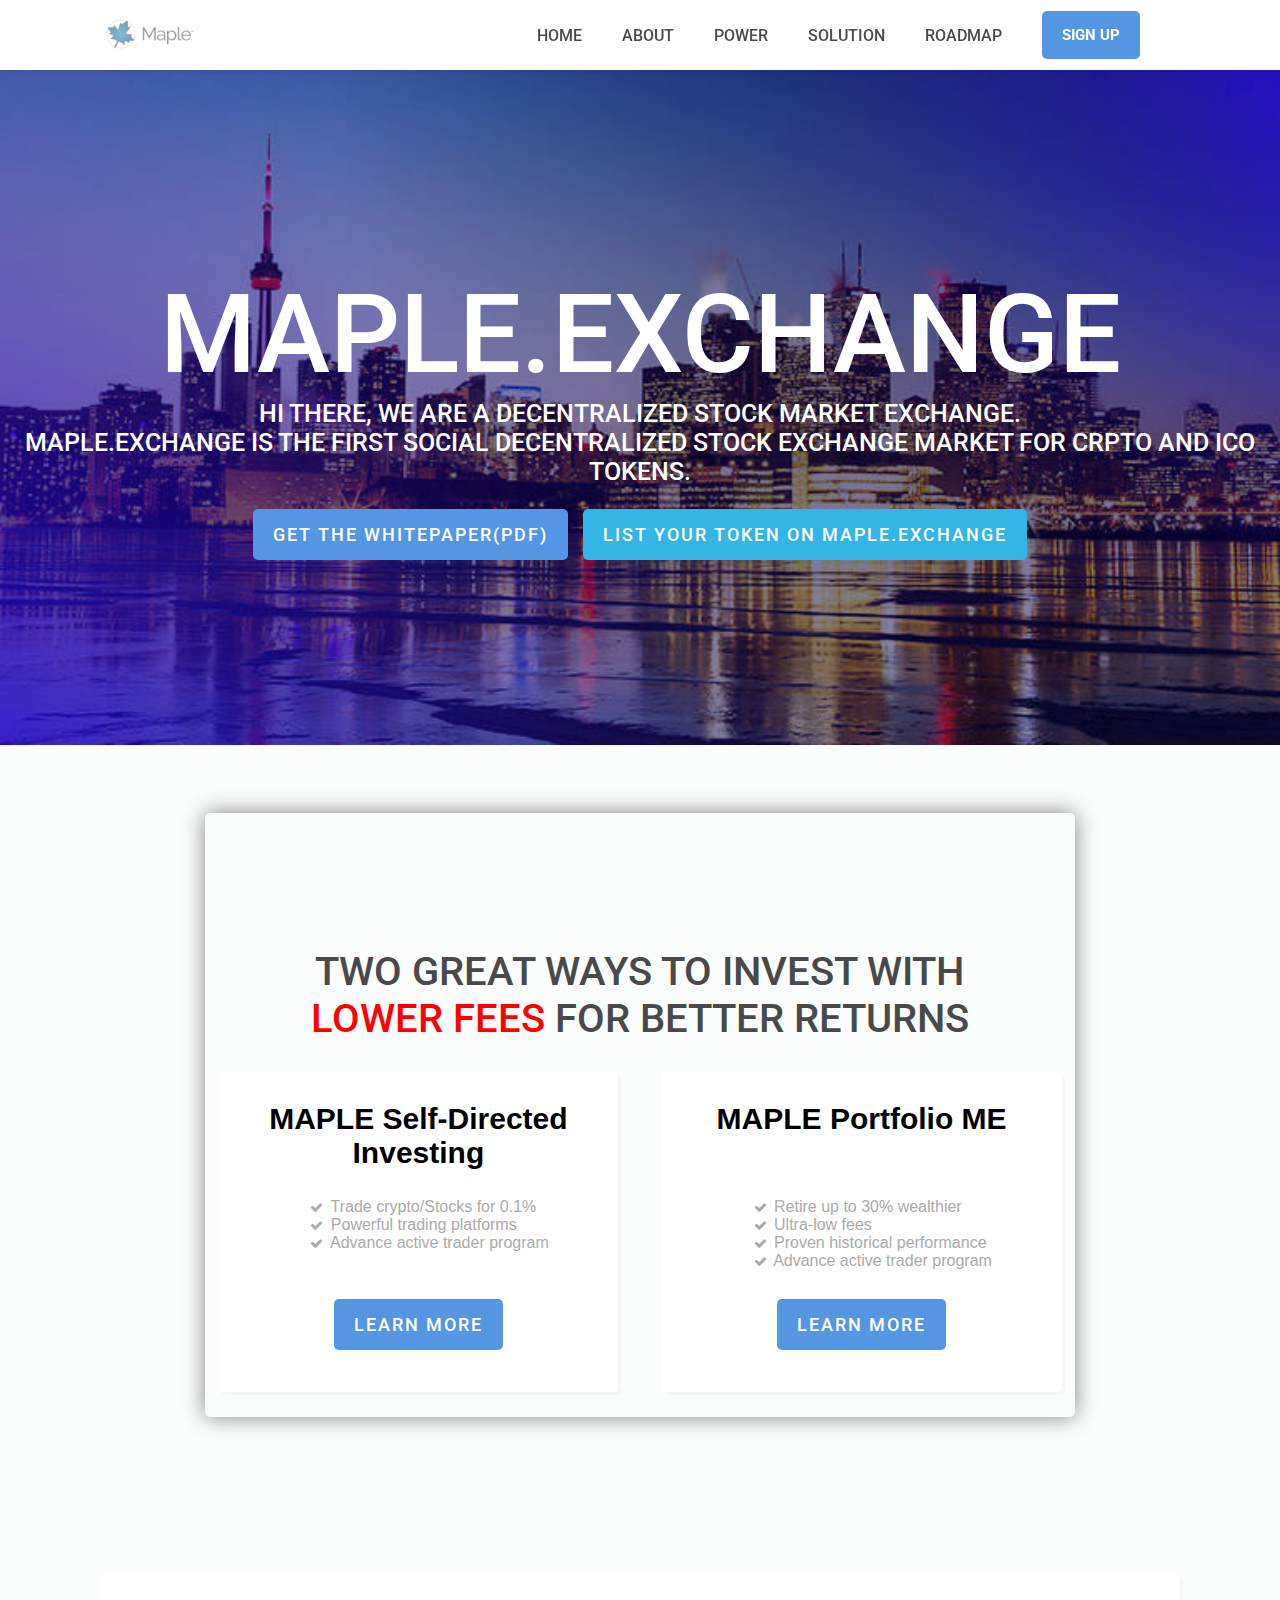
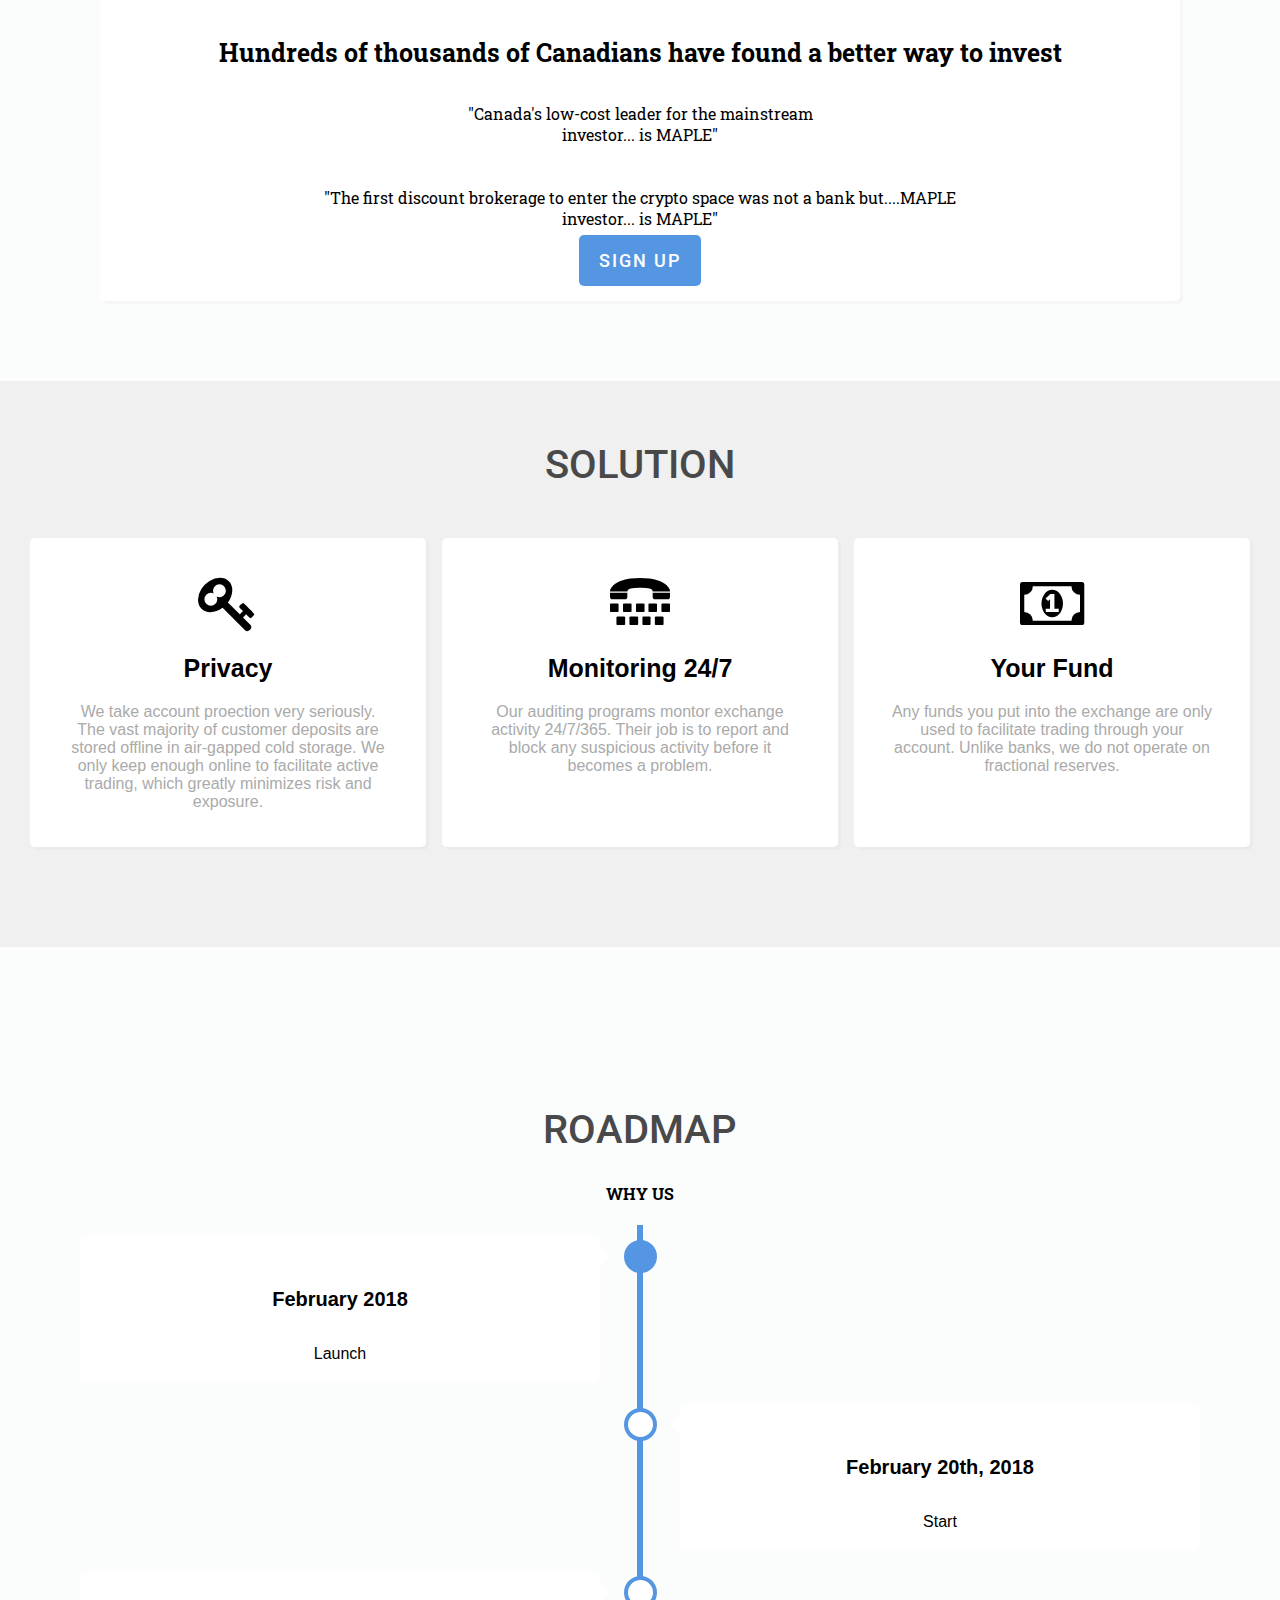
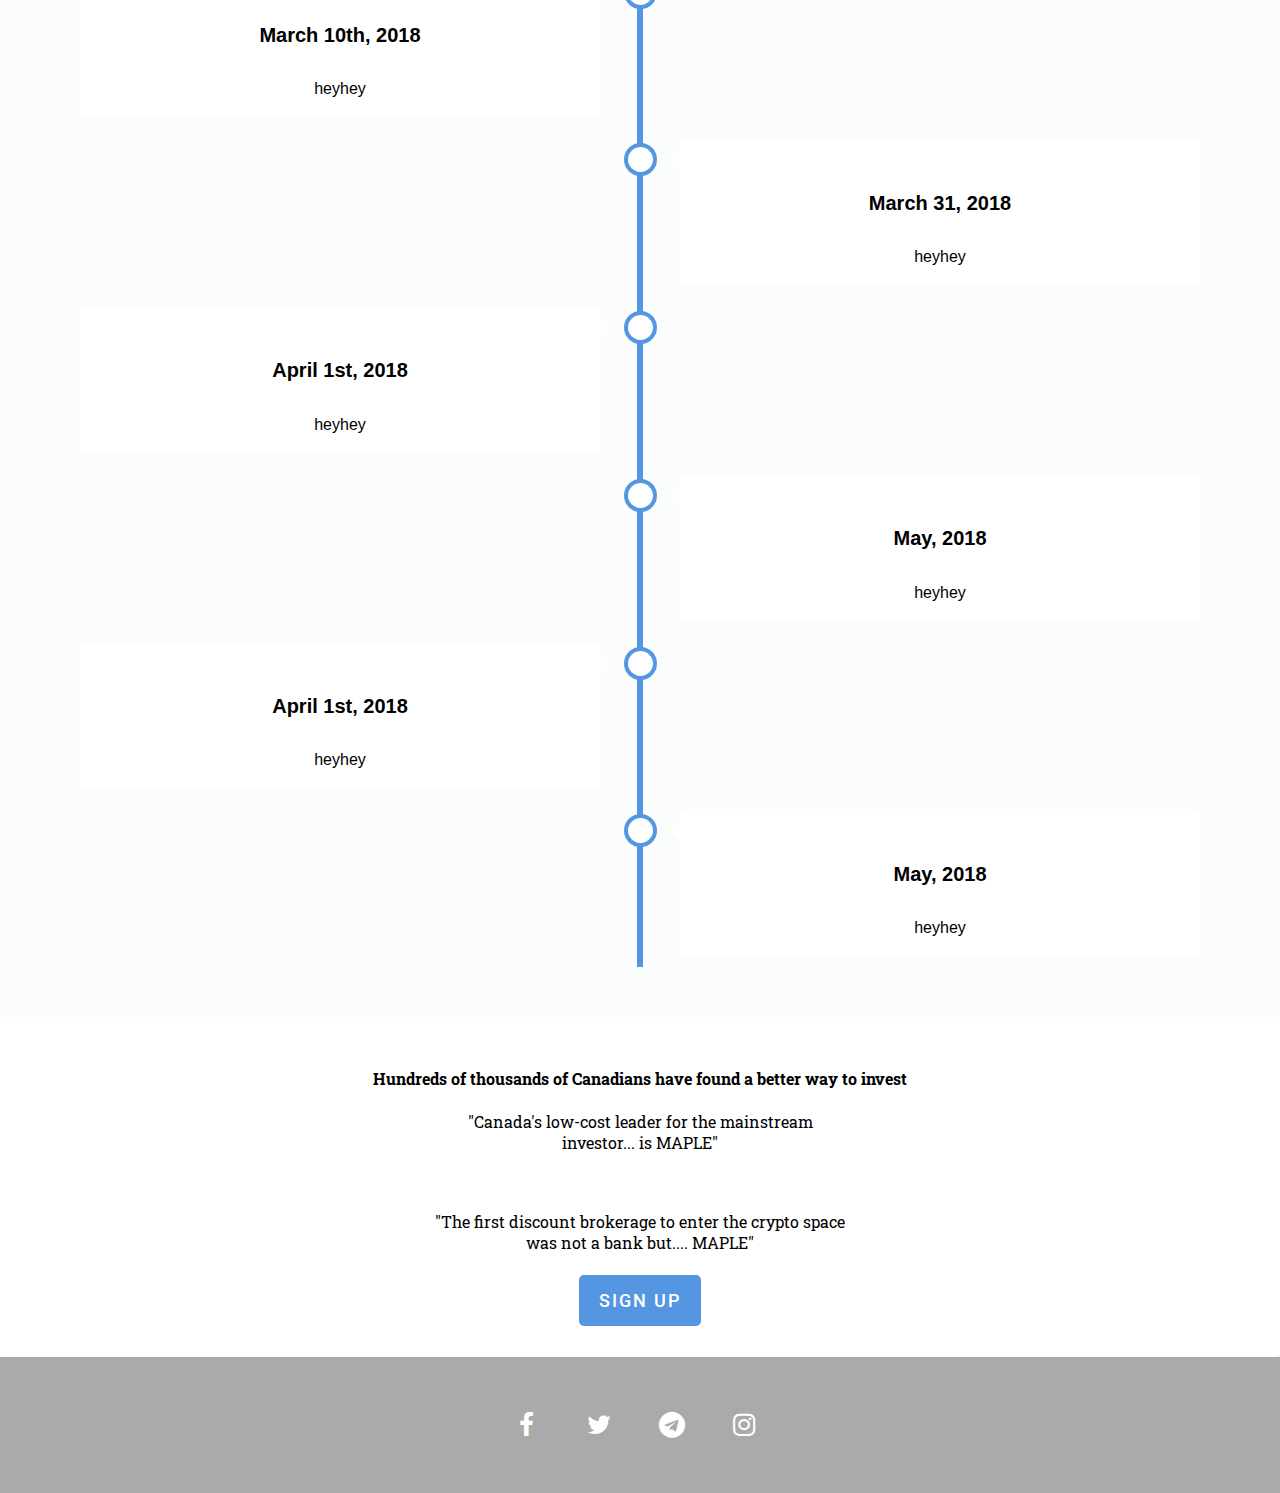
<file: john-pooh/index.html>
<!DOCTYPE html>
<html>
<head>
	<title>Maple</title>
	<meta name="viewport" content="width=device-width, initial-scale=1" charset = "utf-8">
	<link rel="stylesheet" type="text/css" href="css/style.css"/>
	<link href="https://fonts.googleapis.com/css?family=Roboto" rel="stylesheet">
	<link href="https://fonts.googleapis.com/css?family=Roboto+Slab" rel="stylesheet">
	<link rel="stylesheet" href="https://cdnjs.cloudflare.com/ajax/libs/font-awesome/4.7.0/css/font-awesome.min.css">
</head>
<body>

	<!-- Header -->
	<header>
		<div id="logo">
			<a href="#">
				<img src="img/logo.png" alt="Logo">
			</a>
		</div>

		<nav id="main-nav">
			<ul>
				<li><a href="#home">Home</a></li>
				<li><a href="#about">About</a></li>
				<li><a href="#power">Power</a></li>
				<li><a href="#solution">Solution</a></li>
				<li><a href="#roadmap">Roadmap</a></li>
                <li><a class="style1" href="signup.html">Sign up</a></li>
				
			</ul>
		</nav>
	</header>

	<!-- Home -->
	<section id="home">
		<div class="home-box">
			<h1>MAPLE.EXCHANGE</h1>
			<h2>Hi there, we are a decentralized stock market exchange.</h2>
			<h2>Maple.exchange is the first social decentralized stock exchange market for crpto and ICO tokens.</h2>
			<br>
			<div class="token-action-buttons text-center" style="margin-top: 20px;">
				<a href="#" class="btn btn1 blue-button">Get the Whitepaper(PDF)</a>
				<a href="apply.html" class="btn btn2 white-blue-button">List your token on MAPLE.exchange</a>
			</div>
		</div>
	</section>

	<!-- About -->
	<section id="about">
        <div class="border">
		<h3>Two great ways to invest with <br/><span style="color: red">lower fees</span> for better returns</h3>

		<div class="grid-box" style="margin-top: 30px;">
			<div class="wrapper-box">
				<div class="title">
					MAPLE Self-Directed Investing
				</div>

				<div class="description">
					<i class="fa fa-check" aria-hidden="true"></i> Trade crypto/Stocks for 0.1% <br/>
					<i class="fa fa-check" aria-hidden="true"></i> Powerful trading platforms<br/>
				     <i class="fa fa-check" aria-hidden="true"></i> Advance active trader program
				</div>

				<div class="button-box">
					<a class="btn" href=""><span class="btn btn1 blue-button">LEARN MORE</span></a>
				</div>
			</div>

			<div class="wrapper-box">
				<div class="title">
					MAPLE Portfolio ME
				</div>

				<div class="description">
					<i class="fa fa-check" aria-hidden="true"></i> Retire up to 30% wealthier <br/>
					<i class="fa fa-check" aria-hidden="true"></i> Ultra-low fees <br/>
					<i class="fa fa-check" aria-hidden="true"></i> Proven historical performance <br/>
					<i class="fa fa-check" aria-hidden="true"></i> Advance active trader program
				</div>

				<div class="button-box">
					<p class="aligncenter"><a class="btn" href=""><span class="btn btn1 blue-button">LEARN MORE</span></a></p>
				</div>
			</div>
		</div>
	</section>

	<!-- Power -->
	<section id="power">
		<div class="power-box">
			<h3></h3>

			<div class="power-box-wrapper" style="margin-top: 30px;">
			
				<h4>Hundreds of thousands of Canadians have found a better way to invest</h4>
				<p>
					"Canada's low-cost leader for the mainstream
					<br>investor... is MAPLE"</br>
					
					<br>
				</br>
					<p>
					"The first discount brokerage to enter the crypto space was not a bank but....MAPLE
					<br>investor... is MAPLE"</br>
					<br>
					<div class="button-box">
					<a class="btn" href=""><span class="btn btn1 blue-button">SIGN UP</span></a>
				</br>

				</div>
				</p>
			</div>

		</div>
	</section>

	<!-- Solution -->
 	<section id="solution">
		<div class="solution-box">
			<h3>Solution</h3>
			<div class="wrapper">
				<div class="solution-wrapper-box">
					<i class="fa fa-key" aria-hidden="true"></i>
					<div class="title">Privacy</div>
					<div class="description">We take account proection very seriously. The vast majority of customer deposits are stored offline in air-gapped cold storage. We only keep enough online to facilitate active trading, which greatly minimizes risk and exposure.</div>
				</div>
				<div class="solution-wrapper-box">
					<i class="fa fa-tty" aria-hidden="true"></i>
					<div class="title">Monitoring 24/7</div>
					<div class="description">Our auditing programs montor exchange activity 24/7/365. Their job is to report and block any suspicious activity before it becomes a problem.</div>
				</div>
				<div class="solution-wrapper-box">
					<i class="fa fa-money" aria-hidden="true"></i>
					<div class="title">Your Fund</div>
					<div class="description">Any funds you put into the exchange are only used to facilitate trading through your account. Unlike banks, we do not operate on fractional reserves.</div>
				</div>
		</div>
	</section>

	<!-- RoadMap -->
	<section id="roadmap">
		<div class="roadmap-box">
			<h3>Roadmap</h3>
			<h4 style="margin-top: 30px;">WHY US</h4>
			<div class="timeline">
				<div class="container left completed">
					<div class="content">
						<h5>February 2018</h5>
						<div>Launch</div>
					</div>
				</div>

				<div class="container right">
					<div class="content">
						<h5>February 20th, 2018</h5>
						<div>Start</div>
					</div>
				</div>

				<div class="container left">
					<div class="content">
						<h5>March 10th, 2018</h5>
						<div>heyhey</div>
					</div>
				</div>

				<div class="container right">
					<div class="content">
						<h5>March 31, 2018</h5>
						<div>heyhey</div>
					</div>
				</div>

				<div class="container left">
					<div class="content">
						<h5>April 1st, 2018</h5>
						<div>heyhey</div>
					</div>
				</div>

				<div class="container right">
					<div class="content">
						<h5>May, 2018</h5>
						<div>heyhey</div>
					</div>
				</div>

				<div class="container left">
					<div class="content">
						<h5>April 1st, 2018</h5>
						<div>heyhey</div>
					</div>
				</div>

				<div class="container right">
					<div class="content">
						<h5>May, 2018</h5>
						<div>heyhey</div>
					</div>
				</div>
			</div>
		</div>
	</section>
	<section>

			<div class="power-box-wrapper" style="margin-top: 30px;">
			
				<h4>Hundreds of thousands of Canadians have found a better way to invest</h4>
				<p>
					"Canada's low-cost leader for the mainstream
					<br>investor... is MAPLE"</br>
					
					<br>
				</br>
					<p>
					"The first discount brokerage to enter the crypto space
					<br>was not a bank but.... MAPLE"</br>
					<br>
					<div class="button-box">
					<a class="btn" href="signup.html"><span class="btn btn1 blue-button">SIGN UP</span></a>
				</br>

				</div>
				</p>
			</div>

		</div>
	</section>



	<footer class="footer">
		<div class="text-center">
			<a href="#"><i class="fa fa-facebook"></i></a>
			<a href="#"><i class="fa fa-twitter"></i></a>
            <a href="#"><i class="fa fa-telegram"></i></a>
			<a href="#"><i class="fa fa-instagram"></i></a>
		</div>
	</footer>

</body>
</html>
</file>
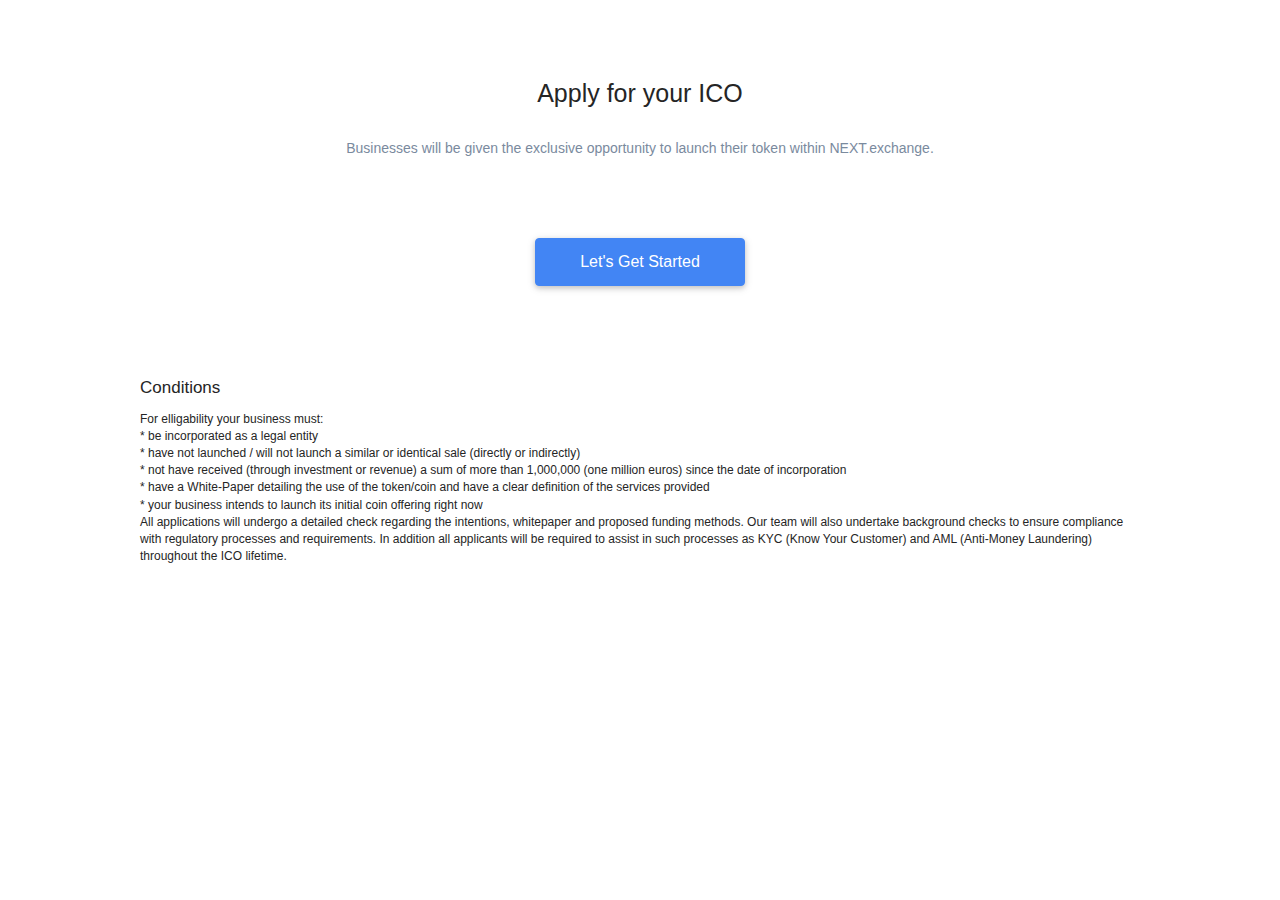
<file: john-pooh/apply.html>
<!DOCTYPE html>
<html xmlns="http://www.w3.org/1999/xhtml">
<head>
<meta http-equiv="Content-Type" content="text/html; charset=iso-8859-1" />
<title>Apply</title>
<link rel="stylesheet" type="text/css" href="css/stepform.css" />
<link rel="stylesheet" type="text/css" href="css/bootstrap.css" />
</head>

<body>
<!-- main wrapper start-->
<div class="wrapper">
<div class="container">
	<div class="col-sm-12 detail">
				<h2>Apply for your ICO</h2>
				<p>Businesses will be given the exclusive opportunity to launch their token within NEXT.exchange.</p>
    </div>
</div>
    
    <div class="appybtn">
        
        <p><p class="center"><a class="btn btn-large btn-primary" href="step-form.html">Let's get started</a></p>
    </div>
   
</div>
    
    <div class="conditions">
        <div class="container">
        <h4>Conditions</h4>
        <ul>
            
            <li>For elligability your business must:</li>
            <li>* be incorporated as a legal entity</li>
            <li>* have not launched / will not launch a similar or identical sale (directly or indirectly)</li>
            <li>* not have received (through investment or revenue) a sum of more than 1,000,000 (one million euros) since the date of incorporation</li>
            <li>* have a White-Paper detailing the use of the token/coin and have a clear definition of the services provided</li>
            <li>* your business intends to launch its initial coin offering right now</li>
            <li><p>All applications will undergo a detailed check regarding the intentions, whitepaper and proposed funding methods. Our team will also undertake background checks to ensure compliance with regulatory processes and requirements. In addition all applicants will be required to assist in such processes as KYC (Know Your Customer) and AML (Anti-Money Laundering) throughout the ICO lifetime.</p></li>
            
            
            </ul>
        </div>
    </div>
    
    
    
    
    
    
    
    
    
	<!-- main wrapper end-->
	</div>
	
	
	
	
	
	
	
	
<script src="js/jquery3.2.1.js"/></script>
<script src="js/bootstrap.js"/></script>
<script src="js/step.js"></script>
</body>
</html>
</file>
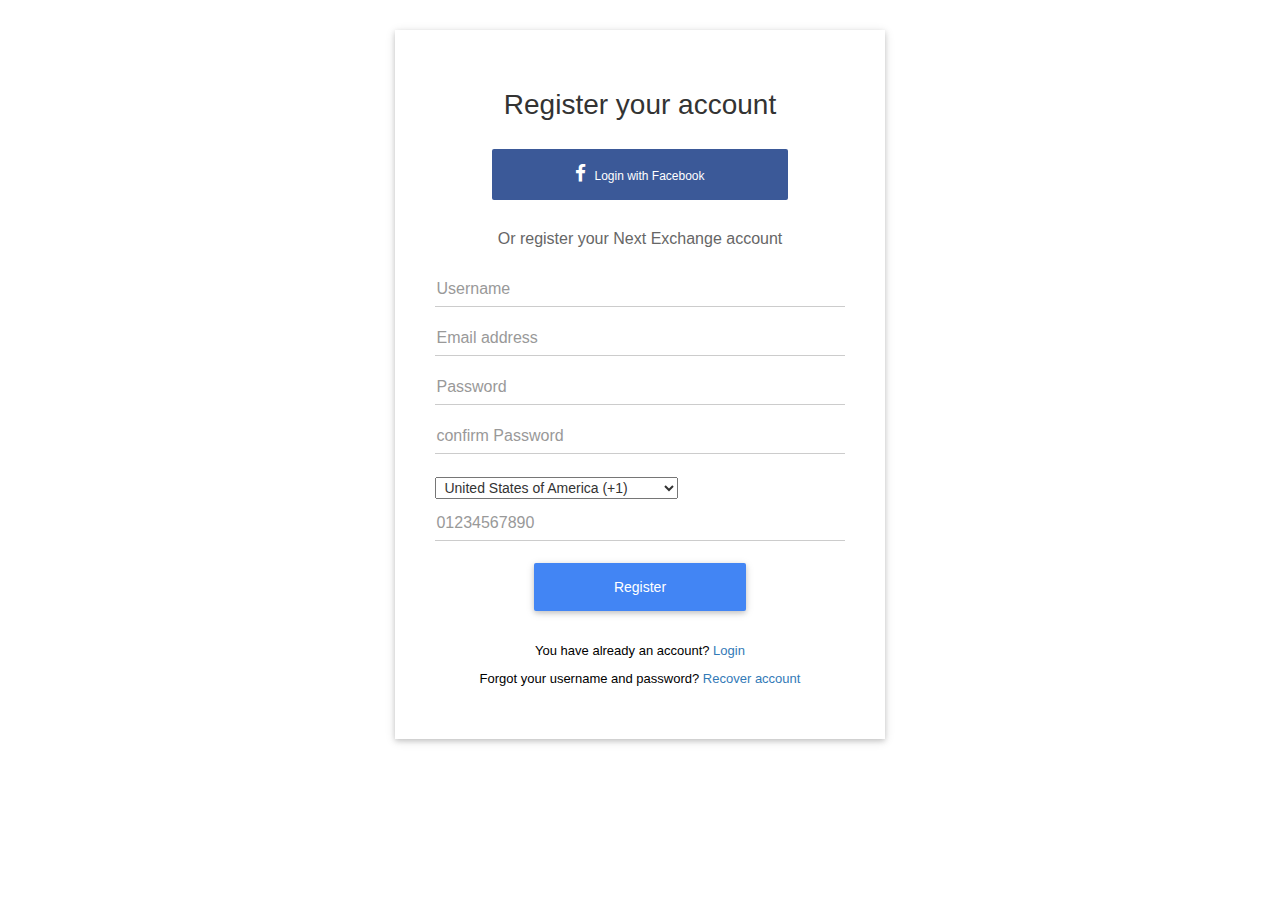
<file: john-pooh/signup.html>
<!DOCTYPE html>
<html lang="en">

<head>
    <meta charset="utf-8">
    <meta http-equiv="X-UA-Compatible" content="IE=edge">
    <meta name="viewport" content="width=device-width, initial-scale=1">
    <!-- The above 3 meta tags *must* come first in the head; any other head content must come *after* these tags -->
    <title>signup form</title>

    <!-- Bootstrap -->
    <link rel="stylesheet" type="text/css" href="css/signup.css">
    <link rel="stylesheet" type="text/css" href="css/bootstrap.css">
       <link rel="stylesheet" href="font-awesome-4.7.0/css/font-awesome.css"/>

    <link href="https://fonts.googleapis.com/css?family=Roboto:100,100i,300,400,400i,500,500i,700" rel="stylesheet">
    <link rel="stylesheet" href="https://cdnjs.cloudflare.com/ajax/libs/font-awesome/4.7.0/css/font-awesome.min.css">

   
</head>

<body>
    <!-- main start -->
    <div class="wrapper">
        <!-- container start -->
        <div class="container">
        
        <div class="col-sm-2"></div>
            
        <div class="col-sm-8">
            
            <div class="form">
                <h3>Register your  account</h3>
                <p class="fb"><a href="#"><i class="fa fa-facebook" aria-hidden="true"></i>Login with Facebook</a></p>
                <p class="register"> Or register  your Next Exchange account</p>
            <form>
                <div class="form-group">
                      <input type="text" class="form-control" Placeholder="Username">
                    </div>
                <div class="form-group">
                      <input type="text" class="form-control" Placeholder="Email address">
                    </div>
                <div class="form-group">
                      <input type="password" class="form-control" Placeholder="Password">
                    </div>
                 <div class="form-group">
                      <input type="password" class="form-control" Placeholder="confirm Password">
                    </div>
                <div class="optns">
                        <select id="phone_country_code" name="phone_country_code" required="required">
                                        <option value="1">United States of America (+1)</option>
                                        <option value="1">Canada (+1)</option>
                                        <option value="7">Russia (+7)</option>
                                        <option value="7">Kazakhstan (+7)</option>
                                        <option value="20">Egypt (+20)</option>
                                        <option value="27">South Africa (+27)</option>
                                        <option value="30">Greece (+30)</option>
                                        <option value="31">Netherlands (+31)</option>
                                        <option value="32">Belgium (+32)</option>
                                        <option value="33">France (+33)</option>
                                        <option value="34">Spain (+34)</option>
                                        <option value="36">Hungary (+36)</option>
                                        <option value="39">Italy (+39)</option>
                                        <option value="40">Romania (+40)</option>
                                        <option value="41">Switzerland (+41)</option>
                                        <option value="43">Austria (+43)</option>
                                        <option value="44">United Kingdom (+44)</option>
                                        <option value="44">Guernsey (+44)</option>
                                        <option value="44">Isle of Man (+44)</option>
                                        <option value="44">Jersey (+44)</option>
                                        <option value="45">Denmark (+45)</option>
                                        <option value="46">Sweden (+46)</option>
                                        <option value="47">Norway (+47)</option>
                                        <option value="48">Poland (+48)</option>
                                        <option value="49">Germany (+49)</option>
                                        <option value="51">Peru (+51)</option>
                                        <option value="52">Mexico (+52)</option>
                                        <option value="53">Cuba (+53)</option>
                                        <option value="54">Argentina (+54)</option>
                                        <option value="55">Brazil (+55)</option>
                                        <option value="56">Chile (+56)</option>
                                        <option value="57">Colombia (+57)</option>
                                        <option value="58">Venezuela (+58)</option>
                                        <option value="60">Malaysia (+60)</option>
                                        <option value="61">Australia (+61)</option>
                                        <option value="62">Indonesia (+62)</option>
                                        <option value="63">Philippines (+63)</option>
                                        <option value="64">New Zealand (+64)</option>
                                        <option value="65">Singapore (+65)</option>
                                        <option value="66">Thailand (+66)</option>
                                        <option value="81">Japan (+81)</option>
                                        <option value="82">Korea (+South) (+82)</option>
                                        <option value="84">Vietnam (+84)</option>
                                        <option value="86">China (+86)</option>
                                        <option value="90">Turkey (+90)</option>
                                        <option value="91">India (+91)</option>
                                        <option value="92">Pakistan (+92)</option>
                                        <option value="93">Afghanistan (+93)</option>
                                        <option value="94">Sri Lanka (+94)</option>
                                        <option value="95">Myanmar (+95)</option>
                                        <option value="98">Iran (+98)</option>
                                        <option value="212">Morocco (+212)</option>
                                        <option value="213">Algeria (+213)</option>
                                        <option value="216">Tunisia (+216)</option>
                                        <option value="218">Libya (+218)</option>
                                        <option value="220">Gambia (+220)</option>
                                        <option value="221">Senegal (+221)</option>
                                        <option value="222">Mauritania (+222)</option>
                                        <option value="223">Mali Republic (+223)</option>
                                        <option value="224">Guinea (+224)</option>
                                        <option value="225">Ivory Coast (+225)</option>
                                        <option value="226">Burkina Faso (+226)</option>
                                        <option value="227">Niger (+227)</option>
                                        <option value="228">Togo (+228)</option>
                                        <option value="229">Benin (+229)</option>
                                        <option value="230">Mauritius (+230)</option>
                                        <option value="231">Liberia (+231)</option>
                                        <option value="232">Sierra Leone (+232)</option>
                                        <option value="233">Ghana (+233)</option>
                                        <option value="234">Nigeria (+234)</option>
                                        <option value="235">Chad (+235)</option>
                                        <option value="236">Central African Republic (+236)</option>
                                        <option value="237">Cameroon (+237)</option>
                                        <option value="238">Cape Verde Islands (+238)</option>
                                        <option value="239">Sao Tome and Principe (+239)</option>
                                        <option value="241">Gabon (+241)</option>
                                        <option value="243">Congo, Democratic Republ (+243)</option>
                                        <option value="244">Angola (+244)</option>
                                        <option value="245">Guinea-Bissau (+245)</option>
                                        <option value="248">Seychelles (+248)</option>
                                        <option value="249">Sudan (+249)</option>
                                        <option value="250">Rwanda (+250)</option>
                                        <option value="251">Ethiopia (+251)</option>
                                        <option value="252">Somalia (+252)</option>
                                        <option value="253">Djibouti (+253)</option>
                                        <option value="254">Kenya (+254)</option>
                                        <option value="255">Tanzania (+255)</option>
                                        <option value="256">Uganda (+256)</option>
                                        <option value="257">Burundi (+257)</option>
                                        <option value="258">Mozambique (+258)</option>
                                        <option value="260">Zambia (+260)</option>
                                        <option value="261">Madagascar (+261)</option>
                                        <option value="262">Reunion (+262)</option>
                                        <option value="263">Zimbabwe (+263)</option>
                                        <option value="264">Namibia (+264)</option>
                                        <option value="265">Malawi (+265)</option>
                                        <option value="266">Lesotho (+266)</option>
                                        <option value="267">Botswana (+267)</option>
                                        <option value="268">Swaziland (+268)</option>
                                        <option value="269">Mayotte Island (+269)</option>
                                        <option value="297">Aruba (+297)</option>
                                        <option value="298">Faroe Islands (+298)</option>
                                        <option value="299">Greenland (+299)</option>
                                        <option value="350">Gibraltar (+350)</option>
                                        <option value="351">Portugal (+351)</option>
                                        <option value="352">Luxembourg (+352)</option>
                                        <option value="353">Ireland (+353)</option>
                                        <option value="354">Iceland (+354)</option>
                                        <option value="355">Albania (+355)</option>
                                        <option value="356">Malta (+356)</option>
                                        <option value="357">Cyprus (+357)</option>
                                        <option value="358">Finland (+358)</option>
                                        <option value="359">Bulgaria (+359)</option>
                                        <option value="370">Lithuania (+370)</option>
                                        <option value="371">Latvia (+371)</option>
                                        <option value="372">Estonia (+372)</option>
                                        <option value="373">Moldova (+373)</option>
                                        <option value="374">Armenia (+374)</option>
                                        <option value="375">Belarus (+375)</option>
                                        <option value="376">Andorra (+376)</option>
                                        <option value="377">Monaco (+377)</option>
                                        <option value="378">San Marino (+378)</option>
                                        <option value="380">Ukraine (+380)</option>
                                        <option value="381">Serbia (+381)</option>
                                        <option value="382">Montenegro (+382)</option>
                                        <option value="385">Croatia (+385)</option>
                                        <option value="386">Slovenia (+386)</option>
                                        <option value="387">Bosnia-Herzegovina (+387)</option>
                                        <option value="389">Macedonia (+389)</option>
                                        <option value="420">Czech Republic (+420)</option>
                                        <option value="421">Slovakia (+421)</option>
                                        <option value="423">Liechtenstein (+423)</option>
                                        <option value="500">Falkland Islands (+500)</option>
                                        <option value="501">Belize (+501)</option>
                                        <option value="502">Guatemala (+502)</option>
                                        <option value="503">El Salvador (+503)</option>
                                        <option value="504">Honduras (+504)</option>
                                        <option value="505">Nicaragua (+505)</option>
                                        <option value="506">Costa Rica (+506)</option>
                                        <option value="507">Panama (+507)</option>
                                        <option value="509">Haiti (+509)</option>
                                        <option value="590">Guadeloupe (+590)</option>
                                        <option value="591">Bolivia (+591)</option>
                                        <option value="592">Guyana (+592)</option>
                                        <option value="593">Ecuador (+593)</option>
                                        <option value="594">French Guiana (+594)</option>
                                        <option value="595">Paraguay (+595)</option>
                                        <option value="596">Martinique (+596)</option>
                                        <option value="597">Suriname (+597)</option>
                                        <option value="598">Uruguay (+598)</option>
                                        <option value="599">Netherlands Antilles (+599)</option>
                                        <option value="670">Timor-Leste (+670)</option>
                                        <option value="1671">Guam (+1671)</option>
                                        <option value="673">Brunei (+673)</option>
                                        <option value="674">Nauru (+674)</option>
                                        <option value="675">Papua New Guinea (+675)</option>
                                        <option value="676">Tonga (+676)</option>
                                        <option value="677">Solomon Islands (+677)</option>
                                        <option value="678">Vanuatu (+678)</option>
                                        <option value="679">Fiji Islands (+679)</option>
                                        <option value="682">Cook Islands (+682)</option>
                                        <option value="685">Samoa (+685)</option>
                                        <option value="687">New Caledonia (+687)</option>
                                        <option value="689">French Polynesia (+689)</option>
                                        <option value="850">Korea (+North) (+850)</option>
                                        <option value="852">HongKong (+852)</option>
                                        <option value="853">Macau (+853)</option>
                                        <option value="855">Cambodia (+855)</option>
                                        <option value="856">Laos (+856)</option>
                                        <option value="880">Bangladesh (+880)</option>
                                        <option value="882">International (+882)</option>
                                        <option value="886">Taiwan (+886)</option>
                                        <option value="960">Maldives (+960)</option>
                                        <option value="961">Lebanon (+961)</option>
                                        <option value="962">Jordan (+962)</option>
                                        <option value="963">Syria (+963)</option>
                                        <option value="964">Iraq (+964)</option>
                                        <option value="965">Kuwait (+965)</option>
                                        <option value="966">Saudi Arabia (+966)</option>
                                        <option value="967">Yemen (+967)</option>
                                        <option value="968">Oman (+968)</option>
                                        <option value="970">Palestine (+970)</option>
                                        <option value="971">United Arab Emirates (+971)</option>
                                        <option value="972">Israel (+972)</option>
                                        <option value="973">Bahrain (+973)</option>
                                        <option value="974">Qatar (+974)</option>
                                        <option value="975">Bhutan (+975)</option>
                                        <option value="976">Mongolia (+976)</option>
                                        <option value="977">Nepal (+977)</option>
                                        <option value="992">Tajikistan (+992)</option>
                                        <option value="993">Turkmenistan (+993)</option>
                                        <option value="994">Azerbaijan (+994)</option>
                                        <option value="995">Georgia (+995)</option>
                                        <option value="996">Kyrgyzstan (+996)</option>
                                        <option value="998">Uzbekistan (+998)</option>
                                        <option value="1242">Bahamas (+1242)</option>
                                        <option value="1246">Barbados (+1246)</option>
                                        <option value="1264">Anguilla (+1264)</option>
                                        <option value="1268">Antigua and Barbuda (+1268)</option>
                                        <option value="1284">Virgin Islands, British (+1284)</option>
                                        <option value="1345">Cayman Islands (+1345)</option>
                                        <option value="1441">Bermuda (+1441)</option>
                                        <option value="1473">Grenada (+1473)</option>
                                        <option value="1649">Turks and Caicos Islands (+1649)</option>
                                        <option value="1664">Montserrat (+1664)</option>
                                        <option value="1758">Saint Lucia (+1758)</option>
                                        <option value="1767">Dominica (+1767)</option>
                                        <option value="1784">St. Vincent and The Gren (+1784)</option>
                                        <option value="1787">Puerto Rico (+1787)</option>
                                        <option value="1809">Dominican Republic (+1809)</option>
                                        <option value="1829">Dominican Republic2 (+1829)</option>
                                        <option value="1849">Dominican Republic3 (+1849)</option>
                                        <option value="1868">Trinidad and Tobago (+1868)</option>
                                        <option value="1869">Saint Kitts and Nevis (+1869)</option>
                                        <option value="1876">Jamaica (+1876)</option>
                                        <option value="242">Congo (+242)</option>
                                </select>
                
                </div>
                
                  <div class="form-group">
                      <input type="input" class="form-control" Placeholder="01234567890">
                    </div>
                
                <div class="btn"><a href="#">Register</a></div>
                <p class="style">You have   already an account? <a href="#">Login</a></p>
                <p class="style">Forgot your username and password? <a href="#">Recover account</a></p>
                
                
                
                </form>
            
            </div>

            </div>
        <div class="col-sm-2"></div>
        </div><!-- container end -->
    </div> <!-- main end -->

   
</body>

</html>
</file>
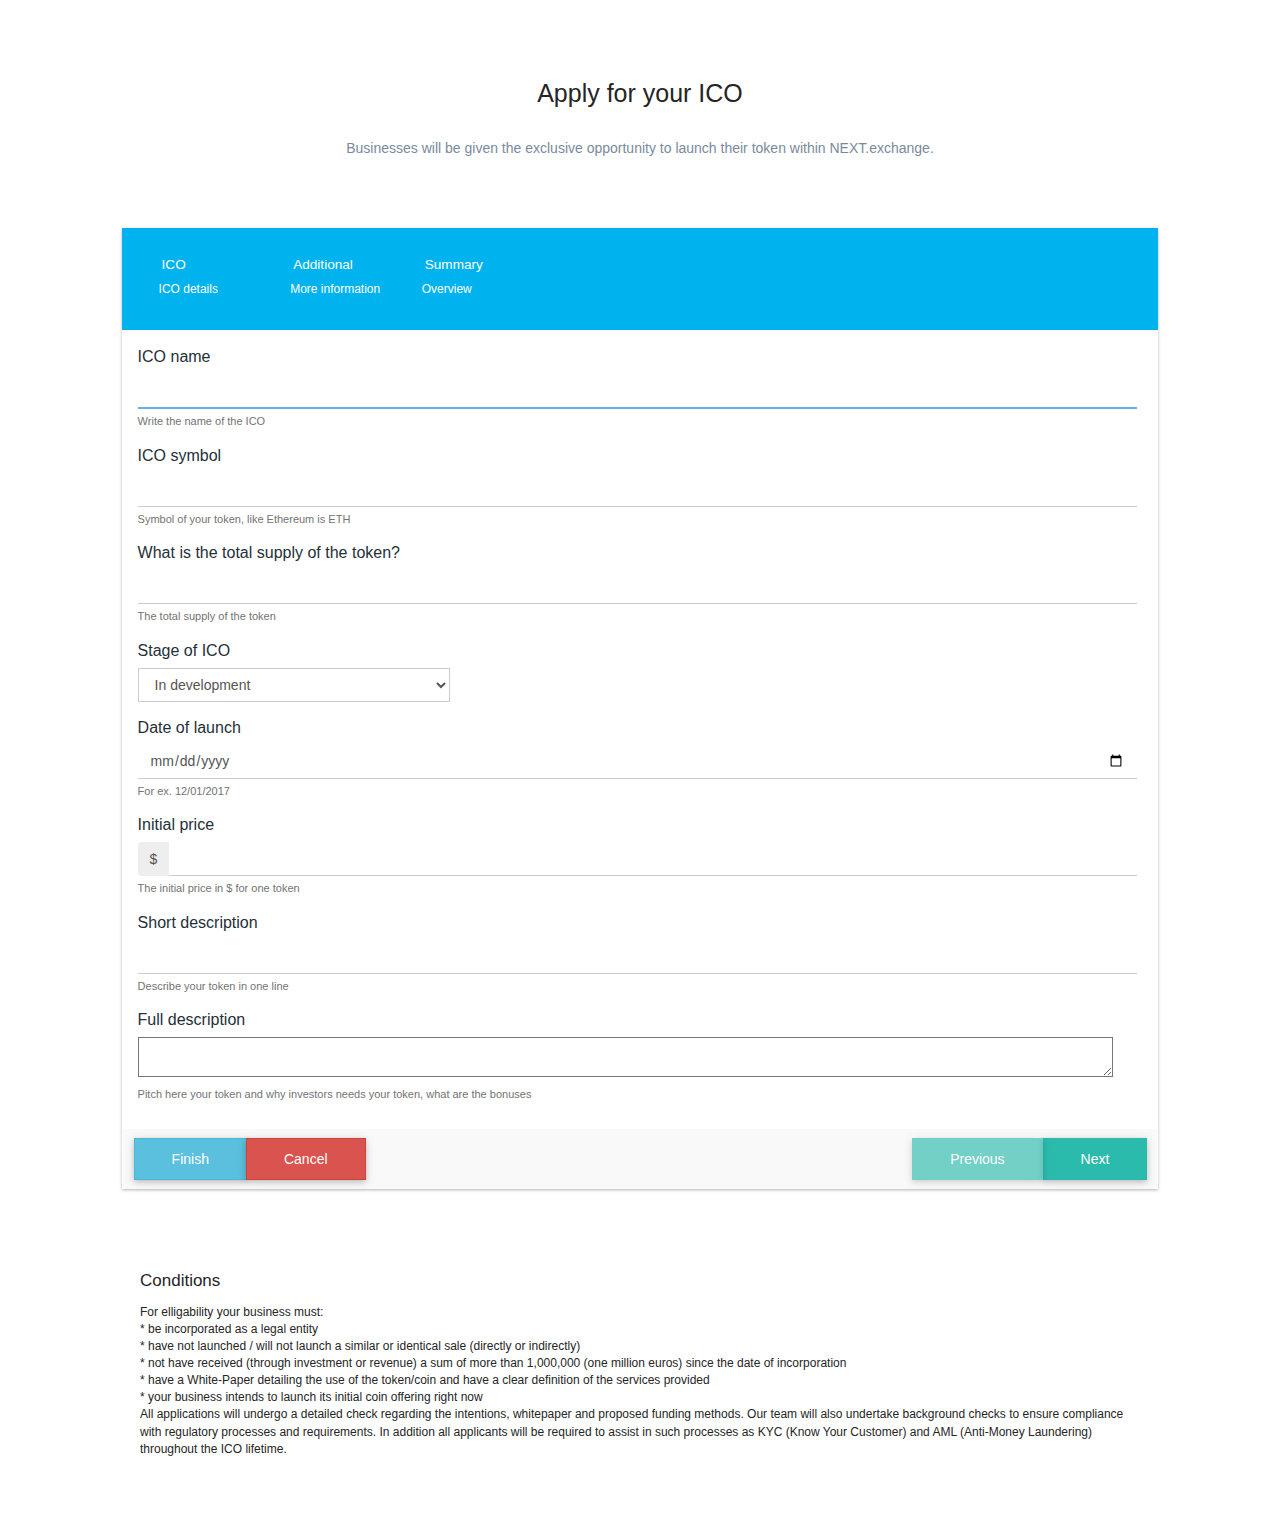
<file: john-pooh/step-form.html>
<!DOCTYPE html>
<html xmlns="http://www.w3.org/1999/xhtml">
   <head>
      <meta http-equiv="Content-Type" content="text/html; charset=iso-8859-1" />
      <title>step form</title>
      <link rel="stylesheet" type="text/css" href="css/stepform.css" />
      <link rel="stylesheet" type="text/css" href="css/bootstrap.css" />
   </head>
   <body>
      <!-- main wrapper start-->
      <div class="wrapper">
         <div class="container">
            <div class="col-sm-12 detail">
               <h2>Apply for your ICO</h2>
               <p>Businesses will be given the exclusive opportunity to launch their token within NEXT.exchange.</p>
            </div>
         </div>
         <div class="container boxshadow">
            <div class="topnav">
               <div class="stepwizard">
                  <div class="stepwizard-row setup-panel">
                     <div class="stepwizard-step col-xs-1">
                        <p><small>ICO</small></p>
                        <a href="#step-1" type="button" class="btn btn-success btn-circle">ICO details</a>
                     </div>
                     <div class="stepwizard-step col-xs-1">
                        <p><small>Additional</small></p>
                        <a href="#step-2" type="button" class="btn btn-default btn-circle" disabled="disabled">More information</a>
                     </div>
                     <div class="stepwizard-step col-xs-1">
                        <p><small>Summary</small></p>
                        <a href="#step-3" type="button" class="btn btn-default btn-circle" disabled="disabled">Overview</a>
                     </div>
                  </div>
               </div>
            </div>
            <form role="form">
               <!-- step 1 start -->
               <div class="panel panel-primary setup-content" id="step-1">
                  <div class="panel-body">
                     <div class="form-group">
                        <label class="control-label">ICO name</label>
                        <input maxlength="100" type="text" required="required" class="form-control" />
                        <span class="help-block">Write the name of the ICO</span>
                     </div>
                     <div class="form-group">
                        <label class="control-label">ICO symbol</label>
                        <input maxlength="100" type="text" required="required" class="form-control" />
                        <span class="help-block">Symbol of your token, like Ethereum is ETH</span>
                     </div>
                      <div class="form-group">
                        <label class="control-label">What is the total supply of the token?</label>
                        <input maxlength="100" type="text" required="required" class="form-control" />
                        <span class="help-block">The total supply of the token</span>
                     </div>
                     <div class="form-group stage">
                        <label for="sel1">Stage of ICO</label>
                        <select class="form-control" id="sel1">
                           <option>In development</option>
                           <option>PRE ICO</option>
                           <option>ICO</option>
                        </select>
                     </div>
                     <div class="form-group ">
                        <label for="date">Date of launch</label>
                        <input id="launch_date" required="" name="launch_date" placeholder="MM/DD/YYYY" class="form-control input-md" type="date">
                        <span class="help-block">For ex. 12/01/2017</span>
                     </div>
                     <div class="form-group ">
                        <label  for="initial_price">Initial price</label>
                        <div class="input-group">
                           <span class="input-group-addon">$</span>
                           <input id="initial_price" required="" name="initial_price" class="form-control" placeholder="" type="text">
                        </div>
                        <span class="help-block">The initial price in $ for one token</span>
                     </div>
                     <div class="form-group">
                        <label class="control-label">Short description</label>
                        <input maxlength="100" type="text" required="required" class="form-control" />
                        <span class="help-block">Describe your token in one line</span>
                     </div>
                     <div class="message">
                        <label>Full description</label>
                        <textarea id="full_description" required="" name="full_description"></textarea>
                        <span class="help-block">Pitch here your token and why investors needs your token, what are the bonuses</span>
                     </div>
                    
                  </div>
                    <div class="bottom section">
                        <div class="col-sm-6">
                           <nav class="navbar btn-toolbar sw-toolbar sw-toolbar-bottom">
                              <div class="btn-group navbar-btn sw-btn-group-extra pull-right" role="group">
                                 <button class="btn btn-info">Finish</button>
                                 <button class="btn btn-danger">Cancel</button>
                              </div>
                           </nav>
                        </div>
                        <div class="col-sm-6 right">
                           <button class="btn btn-default preBtn disabled" type="button">Previous</button>
                           <button class="btn btn-primary nextBtn pull-right" type="button">Next</button>
                        </div>
                     </div>
               </div>
               <!-- step 1 end -->
               <!-- step 2 start -->
               <div class="panel panel-primary setup-content" id="step-2">
                  <div class="panel-body">
                     <div class="form-group">
                        <label class="control-label">Website URL</label>
                        <input maxlength="100" type="text" required="required" class="form-control"  placeholder="https://next.exchange" />
                        <span class="help-block">Please include full url with http(s)</span>
                     </div>
                     <div class="form-group">
                        <label class="control-label">Whitepaper URL</label>
                        <input  type="text" required="required" class="form-control"  placeholder="https://next.exchange/whitepaper" />
                        <span class="help-block">Where we can find more information</span>
                     </div>
                     <div class="form-group">
                        <label class="control-label">Twitter URL</label>
                        <input type="text" required="required" class="form-control"  placeholder="https://next.exchange/whitepaper" />
                        <span class="help-block">Where we can find more information</span>
                     </div>
                     <div class="form-group ">
                        <label for="date">Facebook URL</label>
                        <input id="facebook" required="" name="launch_date" class="form-control" type="text">
                        <span class="help-block">Where we can find more information</span>
                     </div>
                     <div class="form-group ">
                        <label for="date">Telegram URL</label>
                        <input id="facebook" required="" name="launch_date" class="form-control" type="text">
                        <span class="help-block">Where we can find more information</span>
                     </div>
                     <div class="form-group ">
                        <label for="date">BitCoinTalk URL</label>
                        <input id="facebook" required="" name="launch_date" class="form-control input-md" type="text">
                        <span class="help-block">Where we can find more information</span>
                     </div>
                     <div class="form-group ">
                        <label for="date">Official video URL</label>
                        <input id="facebook" required="" name="launch_date" class="form-control input-md" type="text">
                        <span class="help-block">Where we can find more information</span>
                     </div>
                    
                  </div>
                    <div class="bottom section">
                        <div class="col-sm-6">
                           <nav class="navbar btn-toolbar sw-toolbar sw-toolbar-bottom">
                              <div class="btn-group navbar-btn sw-btn-group-extra pull-right" role="group">
                                 <button class="btn btn-info">Finish</button>
                                 <button class="btn btn-danger">Cancel</button>
                              </div>
                           </nav>
                        </div>
                        <div class="col-sm-6 right">
                           <button class="btn btn-default preBtn disabled" type="button">Previous</button>
                           <button class="btn btn-primary nextBtn pull-right" type="button">Next</button>
                        </div>
                     </div>
               </div>
               <!-- step 2 end --
                  <!-- step 3 start --->
               <div class="panel panel-primary setup-content" id="step-3">
                  <div class="information">
                     <h3>Summary</h3>
                     <table class="table table-striped">
                        <tbody>
                           <tr>
                              <td>Coin Name</td>
                              <td>RFD</td>
                           </tr>
                           <tr>
                              <td>Symbol</td>
                              <td>ff</td>
                           </tr>
                           <tr>
                              <td>Total Supply Token</td>
                              <td>fff</td>
                           </tr>
                           <tr>
                              <td>launch Date</td>
                              <td>fff</td>
                           </tr>
                           <tr>
                              <td>Initial Price</td>
                              <td>ff</td>
                           </tr>
                           <tr>
                              <td>Short Description</td>
                              <td>fff</td>
                           </tr>
                           <tr>
                              <td>Full Description</td>
                              <td>ff</td>
                           </tr>
                           <tr>
                              <td>Website Url</td>
                              <td>https://next.exchange/ico/listing#step-2</td>
                           </tr>
                           <tr>
                              <td>Whitepaper Url</td>
                              <td>https://next.exchange/ico/listing#step-2</td>
                           </tr>
                           <tr>
                              <td>Twitter Url</td>
                              <td>https://next.exchange/ico/listing#step-2</td>
                           </tr>
                           <tr>
                              <td>facebook_url</td>
                              <td>https://next.exchange/ico/listing#step-2</td>
                           </tr>
                           <tr>
                              <td>Telegram Url</td>
                              <td>https://next.exchange/ico/listing#step-2</td>
                           </tr>
                           <tr>
                              <td>Bitcointalk Url</td>
                              <td>https://next.exchange/ico/listing#step-2</td>
                           </tr>
                        </tbody>
                        <div></div>
                     </table>
                  </div>
                  <div class="bottom section">
                     <div class="col-sm-6">
                        <nav class="navbar btn-toolbar sw-toolbar sw-toolbar-bottom">
                           <div class="btn-group navbar-btn sw-btn-group-extra pull-right" role="group">
                              <button class="btn btn-info">Finish</button>
                              <button class="btn btn-danger">Cancel</button>
                           </div>
                        </nav>
                     </div>
                     <div class="col-sm-6 right">
                        <button class="btn btn-default preBtn " type="button">Previous</button>
                        <button class="btn btn-primary nextBtn pull-right disabled" type="button">Next</button>
                     </div>
                  </div>
               </div>
               <!-- step 3 end --->
            </form>
         </div>
         <!-- footer  text start -->
         <div class="conditions">
            <div class="container">
               <h4>Conditions</h4>
               <ul>
                  <li>For elligability your business must:</li>
                  <li>* be incorporated as a legal entity</li>
                  <li>* have not launched / will not launch a similar or identical sale (directly or indirectly)</li>
                  <li>* not have received (through investment or revenue) a sum of more than 1,000,000 (one million euros) since the date of incorporation</li>
                  <li>* have a White-Paper detailing the use of the token/coin and have a clear definition of the services provided</li>
                  <li>* your business intends to launch its initial coin offering right now</li>
                  <li>
                     <p>All applications will undergo a detailed check regarding the intentions, whitepaper and proposed funding methods. Our team will also undertake background checks to ensure compliance with regulatory processes and requirements. In addition all applicants will be required to assist in such processes as KYC (Know Your Customer) and AML (Anti-Money Laundering) throughout the ICO lifetime.</p>
                  </li>
               </ul>
            </div>
         </div>
         <!-- footer text end-->
         <!-- main wrapper end-->
      </div>
      <script src="js/jquery3.2.1.js"/></script>
      <script src="js/bootstrap.js"/></script>
      <script src="js/step.js"></script>
   </body>
</html>
</file>
<file: john-pooh/css/style.css>
html, body {
    margin: 0;
     padding: 0;
     height: 95%;
     text-align: center;
}
 a {
    text-decoration: none;
}
 li {
    list-style-type: none;
}
 h1 {
    font-family: 'Roboto', sans-serif;
     font-weight: 500;
     color: #ffffff;
     text-transform: uppercase;
}
 h2, h3, a {
    font-family: 'Roboto', sans-serif;
     font-weight: 500;
     color: #494949;
     text-transform: uppercase;
}
 h2 {
    color: #ffffff;
}
 h3 {
    font-size: 40px;
     padding-top: 8%;
     margin-bottom: 5px;
}
 h4, p {
    font-family: 'Roboto Slab', serif;
     coloar: #494949;
}
 h5 {
    color: #000000;
     font-size: 40px;
}
 h6 {
    color: #000000;
}
 hr {
    width: 30px;
     height: 3px;
     background: #494949;
     border: 0;
     margin: 0 auto 40px auto;
}
 #logo, li, img .button {
    transition: all 300ms;
     -webkit-transition: all 300ms;
     -moz-transition: all 300ms;
     -o-transition: all 300ms;
}
/* HEADER **************************/
 #home {
     background-image:url(../img/landing.jpg);
     background-position: center;
     background-size: cover;
     background-attachment: fixed;
     background-repeat: no-repeat;
}
 header {
     width: 100%;
     height: 70px;
     position: fixed;
     top: 0;
     left: 0;
     background: white;
     box-shadow: 0 1px 3px rgba(0, 0, 0, 0.1);
     z-index: 10;
}
 #logo {
     float: left;
     width: 300px;
     height: 100%;
}
 #logo img{
     max-width: 100%;
     max-height: 100%;
}
 #logo:hover {
     opacity: 0.5;
}
 header nav {
     float: right;
     margin: 10px 100px 0 0;
}
 header nav ul li {
     float: left;
     margin-right: 40px;
}
 header nav ul li a {
     font-size: 16px;
}
 header nav ul li .style1{
     color: #fff;
     text-transform: uppercase;
     font-size: 15px !important;
     font-weight: 700;
     background-color: #5596e3;
     padding: 15px 20px;
     border-radius: 5px;
     transition: .4s;
}
 header nav ul li:hover {
     padding-top: 5px 
}
 .btn{
     font-size: 18px;
     letter-spacing: 2px;
     margin: 5px;
     padding: 15px 20px;
     text-decoration: none;
     color: #fff;
    /*box-shadow: 3px 3px rgba(30, 30, 30, 0.1);
    ;
    */
}
 .blue-button {
     background-color: #5596e3;
}
 .white-blue-button {
     background-color: #33b5e5;
}
 .red-button {
     background-color: #ee0000;
}
 .btn1{
     color: #ffffff;
     transition: .4s;
     border-radius: 5px;
}
 .btn2{
     color: #ffffff;
}
 .btn2{
     color: #ffffff;
     transition: .4s;
     border-radius: 5px;
}
/* HOME **************************/
 
 #home h1 {
     margin: 240px auto 0 auto;
     font-size: 110px;
}
 #home h2 {
     margin: 0 auto 0 auto;
     font-size: 25px;
     position: center;
}
 #home img {
     width: 32px;
     margin-top: 150px;
     opacity: 0.7;
}
 #home img:hover {
     opacity: 1;
}
/* ABOUT **************************/
 #about {
     background-color:;
}
 .border {
     width: 68%;
     margin: 0 auto;
     border-radius: 5px;
     padding: 25px 0;
     box-shadow: 0 0 22px #848484;
}
 .border h3 {
     padding-top: 8% !important;
     padding: 0;
}
 #power img {
     width: 240px;
}
 #power img:hover {
     transform: scale(1.1);
     -webkit-transform: scale(1.1);
     -moz-transform: scale(1.1);
     -o-transform: scale(1.1);
}
 #power h4 {
     font-size: 25px;
}
 #power p {
     width: 700px;
     margin: 0 auto 0 auto;
}
/* WORK ***************************/
/* solution **************************/
 #solution {
     background-color: #f0f0f0;
}
 #solution img {
     width: 240px;
}
 #solution img:hover {
     transform: scale(1.1);
     -webkit-transform: scale(1.1);
     -moz-transform: scale(1.1);
     -o-transform: scale(1.1);
}
 #solution h4 {
     font-size: 25px;
}
 #solution p {
     width: 700px;
     margin: 0 auto 0 auto;
}
 #last{
     background-color: #f0f0f0;
}
/* FOOTER ****************************/
 footer {
     width: 100% height: 200px;
     background-color: #3f3f3f;
}
 footer p {
     font-size: 24px;
     color: #f0f0f0;
     padding-top: 50px;
}
 footer p {
     margin: 0;
     padding: 0;
     background: #262626;
}
/* This is the link to the FontAwesome style sheet in YOUR site. */
 @import url(css/font-awesome.min.css);
/* This is the style rule for the icon container */
 .smicons{
     text-align:center;
}
/* This styling applies to each icon */
 .smicons a{
     color:gray;
     text-decoration: none;
     font-size: 1.8em;
     letter-spacing: 10px;
}
/* This is optional...changes the color of the font that's under the mouse pointer */
 .smicons a:hover{
     color:green;
}
 .wrapper{
     display:grid;
    /*grid-template-columns: 30% 30% 30%;
    */
     grid-template-columns:repeat(3, 1fr);
     grid-gap:1em;
     grid-auto-rows: minmax(100px, auto);
}
 .nested{
     display:grid;
     grid-template-columns:repeat(3, 1fr);
     grid-auto-rows: 70px;
     grid-gap:1em;
}
 .wrapper > div{
     background:#ffffff;
     padding:1em;
     border:0px solid #333;
}
 .wrapper > div:nth-child(odd){
     background:#ffffff;
     border: 0px solid #333;
}
 .nested > div{
     border:#333 1px solid;
     padding:1em;
}
 * {
     box-sizing: border-box;
}
/* Set a background color */
 body {
     background-color: #FBFCFC;
     font-family: Helvetica, sans-serif;
}
/* The actual timeline (the vertical ruler) */
 .timeline {
     position: relative;
     max-width: 1200px;
     margin: 0 auto;
}
/* The actual timeline (the vertical ruler) */
 .timeline::after {
     content: '';
     position: absolute;
     width: 6px;
     background-color: #5596e3;
     top: 0;
     bottom: 0;
     left: 50%;
     margin-left: -3px;
}
/* Container around content */
 .container {
     padding: 10px 40px;
     position: relative;
     background-color: inherit;
     width: 50%;
}
 .container.completed::after {
     content: '';
     position: absolute;
     width: 25px;
     height: 25px;
     right: -17px;
     background-color: #5596e3;
     border: 4px solid #5596e3;
     top: 15px;
     border-radius: 50%;
     z-index: 1;
}
/* The circles on the timeline */
 .container::after {
     content: '';
     position: absolute;
     width: 25px;
     height: 25px;
     right: -17px;
     background-color: white;
     border: 4px solid #5596e3;
     top: 15px;
     border-radius: 50%;
     z-index: 1;
}
/* Place the container to the left */
 .left {
     left: 0;
}
/* Place the container to the right */
 .right {
     left: 50%;
}
/* Add arrows to the left container (pointing right) */
 .left::before {
     content: " ";
     height: 0;
     position: absolute;
     top: 22px;
     width: 0;
     z-index: 1;
     right: 30px;
     border: medium solid white;
     border-width: 10px 0 10px 10px;
     border-color: transparent transparent transparent white;
}
/* Add arrows to the right container (pointing left) */
 .right::before {
     content: " ";
     height: 0;
     position: absolute;
     top: 22px;
     width: 0;
     z-index: 1;
     left: 30px;
     border: medium solid white;
     border-width: 10px 10px 10px 0;
     border-color: transparent white transparent transparent;
}
/* Fix the circle for containers on the right side */
 .right::after {
     left: -16px;
}
/* The actual content */
 .content {
     padding: 20px 30px;
     background-color: white;
     position: relative;
     border-radius: 6px;
}
/* Media queries - Responsive timeline on screens less than 600px wide */
 @media all and (max-width: 600px) {
    /* Place the timelime to the left */
     .timeline::after {
         left: 31px;
    }
    /* Full-width containers */
     .container {
         width: 100%;
         padding-left: 70px;
         padding-right: 25px;
    }
    /* Make sure that all arrows are pointing leftwards */
     .container::before {
         left: 60px;
         border: medium solid white;
         border-width: 10px 10px 10px 0;
         border-color: transparent white transparent transparent;
    }
    /* Make sure all circles are at the same spot */
     .left::after, .right::after {
         left: 15px;
    }
    /* Make all right containers behave like the left ones */
     .right {
         left: 0%;
    }
}
 section#about{
     text-align: center;
         margin-top: 68px;
}
 .home-box {
     padding-top: 30px;
     padding-bottom: 200px;
}
 .grid-box {
     margin: auto;
     max-width: 900px;
     display:grid;
    /*grid-template-columns: 30% 30% 30%;
    */
     grid-template-columns:repeat(2, 1fr);
     grid-gap:1em;
     grid-auto-rows: minmax(100px, auto);
}
 .wrapper-box {
     width: 400px;
     height: 320px;
     background-color: white;
     padding: 30px;
     margin: auto;
     border-radius: 5px;
     box-shadow: 3px 3px rgba(200, 200, 200, 0.1);
}
 .wrapper-box div.title {
     font-size: 30px;
     font-weight: bold;
     height: 56px;
}
 .wrapper-box div.description {
     font-size: 16px;
     padding: 20px;
     margin-top: 20px;
     margin-bottom: 20px;
     color: #aaaaaa;
     text-align: left;
     padding-left: 62px;
     height: 116px;
     width: 100%;
}
 .wrapper-box div.description i{
     font-weight: normal !important;
     font-size: small !important;
     padding-right: 3px;
}
 .power-box {
     padding-left: 100px;
     padding-right: 100px;
     padding-bottom: 80px;
}
 .power-box-wrapper {
     background-color: white;
     padding: 30px;
     margin: auto;
     border-radius: 5px;
     box-shadow: 3px 3px rgba(200, 200, 200, 0.1);
}
 .solution-box {
     padding: 30px;
     padding-bottom: 100px;
}
 .solution-box h3 {
     padding-top: 0px;
     margin-top: 30px;
     margin-bottom: 50px;
}
 .solution-wrapper-box {
     padding: 50px;
     border-radius: 5px;
     box-shadow: 3px 3px rgba(200, 200, 200, 0.1);
}
 .solution-wrapper-box i {
     font-size: 60px;
     padding: 20px;
}
 .solution-wrapper-box .title {
     font-size: 25px;
     font-weight: bold;
}
 .solution-wrapper-box .description {
     color: #aaaaaa;
     padding: 20px;
}
 .roadmap-box {
     padding: 20px;
}
 .footer {
     background: #aaaaaa;
     padding: 40px 0;
     z-index: 100;
}
 .footer a {
     color: white;
     font-size: 26px;
     padding: 5px;
     transition: all .5s ease;
     margin-right: 9px;
     display: inline-block;
     vertical-align: middle;
}
 .footer a:first-child {
}
 .footer a:hover {
     color: white;
}
 .footer i{
     padding: 10px !important;
     border-radius: 50%;
     width: 49px;
     display: inline-block;
     height: auto;
     vertical-align: middle;
     transition: all .2s ease-in-out;
}
 .footer i:hover {
     transform: scale(1.3 );
}
 .timeline .container h5 {
     font-size: 20px;
}
/* .footer .fa.fa-facebook{
     background:#3b5998;
}
 .footer .fa.fa-twitter{
     background: #1DA1F2;
}
 .footer .fa.fa-youtube{
     background: #ff0000;
}
 .footer .fa.fa-instagram{
     background: #cd486b;
}
 */
/*-----quote slider-------*/
/* --------------------------------
</file>
<file: john-pooh/css/stepform.css>
body {
    margin-top:30px;
     color: #252525 !important;
}

.col-sm-12.detail{
    text-align: center;
    padding: 60px 0;
}

.container.boxshadow{
    -webkit-box-shadow: 0 1px 3px rgba(0,0,0,.3);
box-shadow: 0 1px 3px rgba(0,0,0,.3);
    padding: 0 !important;
    width: 81%;
margin: 0 auto;

}

.col-sm-12.detail h2{
    font-size: 25px;
    margin-bottom: 30px;
    

}
.col-sm-12.detail p{
     color: #7a8a9e;

}
.container.boxshadow .panel-body {
    padding: 15px;
    width: 97.12%;
}
.container.boxshadow .panel-body label {
    font-size: 16px !important;
    color: #243037 !important;
    font-weight: 200;
}

 .panel-body {
    padding-bottom: 0 !important;
}

.stepwizard-step.col-xs-1 a {
    background: none;
    border: none;
    color: #fff !important;
}
.stepwizard-step.col-xs-1 a:hover {
    background: none;
    border: none;
    color: #fff !important;
}

.stepwizard-step.col-xs-1 a:focus{
    box-shadow: none !important;
}


.stepwizard-step p {
    margin-top: 0px;
    color:#666;
}
.topnav{
    width: 100%;
    background-color: #00b3ee;
color: #fff;
padding: 25px;

}
.stepwizard-step .btn.btn-default.btn-circle {
    font-size: 12px;
    text-align: center;
    display: inline-block;
}


.stepwizard-step.col-xs-1 {
    width: 13.333%;
    margin: 0 !important;
    padding: 0 !important;
    text-align: left;
}

.stepwizard-step p {
    margin-top: 0px;
    color: #fff;
    display: block;
    vertical-align: middle;
    padding-left: 15px;
    margin: 0;
    font-size: 16px;
}

.container  .panel-primary {
    border-color:transparent!important;
    border-radius: 0px !important;
    margin-bottom: 0;
        box-shadow: none;
}


input[type="date"], input[type="datetime-local"], input[type="email"], input[type="number"], input[type="password"], input[type="search-md"], input[type="search"], input[type="tel"], input[type="text"], input[type="time"], input[type="url"], textarea.md-textarea {
    background-color: transparent;
    border: none;
        border-bottom-width: medium;
        border-bottom-style: none;
        border-bottom-color: currentcolor;
    border-bottom: 1px solid #ccc;
    border-radius: 0;
    outline: 0;
    height: 2.1rem;
    width: 100%;
    
    box-shadow: none;
    -webkit-box-sizing: content-box;
    -moz-box-sizing: content-box;
    box-sizing: content-box;
    transition: all .3s;
}
.form-group.stage{
    width: 32%;
}
#sel1 {
    border-radius: 0px !important;
    box-shadow: none !important;
}

.form-control{
    box-shadow: none !important;
    border-radius: none !important;
}
.form-control:focus{
     box-shadow: none !important;
    border-radius: none !important;
    border-color: #80bdff;
    border-bottom: 2px solid rgb(128, 189, 255);
     

}
.help-block {
    font-size: 11px;
}
.message{
    width:100%;
    float: left;
}
.message textarea {
    width: 100%;
   height: 4rem !important;
    background-color: transparent;
    width: 100%;
}


.input-group-addon{
    border-radius: none !important;
    border:0 !important;
}




.bottom.section{
    width: 100%;
    float:left;
    background: #f9f9f9 !important;
    border-radius: 0 !important;
    padding-left: 10px;
    padding-right: 10px;
    margin-bottom: 0 !important;
        margin-top: 16px;

}
.bottom.section .col-sm-6{
    text-align: left;
    padding: 0 !important;
}
.bottom.section .col-sm-6 .navbar {
    position: relative;
    min-height: 50px;
    margin-bottom: 0 !important;
    border: 1px solid transparent;
   
    float: left;
}

.bottom.section .col-sm-6 .navbar button{
    display: inline-block;
    padding: 10px 37px !important;
    box-shadow: 0 2px 5px 0 rgba(0,0,0,.16),0 2px 10px 0 rgba(0,0,0,.12);
    border-radius: 0;
    cursor: pointer;
}

.bottom.section .col-sm-6 button:hover {
     box-shadow: 0 5px 11px 0 rgba(0,0,0,.18),0 4px 15px 0 rgba(0,0,0,.15);
    z-index: 2;
}
.bottom.section .col-sm-6  .btn-info:focus, .btn-info:hover {
    background-color: #4abde8 !important;
    border-color: #4abde8 !important;
    
}

.bottom.section .col-sm-6.right{
    float: right;
    text-align: right;
    vertical-align: middle;
    display: inline-block;
}

.bottom.section .col-sm-6.right button{
   margin-top: 9px;
   padding: 10px 37px;
    border-radius: 0 !important;
    background: #2BBBAD;
    box-shadow: 0 2px 5px 0 rgba(0,0,0,.16),0 2px 10px 0 rgba(0,0,0,.12);
    border-radius: 0;
    cursor: pointer;
    border-color: #2BBBAD;
}
.bottom.section .col-sm-6.right button:hover{
     box-shadow: 0 5px 11px 0 rgba(0,0,0,.18),0 4px 15px 0 rgba(0,0,0,.15);
    z-index: 2;
}
.bottom.section .col-sm-6.right .btn-default {
    background: #2BBBAD;
    color: #fff;
}


.btn btn-primary{
    z-index: 999;
}
.conditions{
    width: 100%;
    float: left;
}
.conditions .container {
    padding: 69px 85px;
    text-align: left;
}
.conditions h4 {
    font-size: 17px;
    line-height: 1.5em;
    

}
.conditions ul{
    padding: 0 !important;
}
.conditions li{
    list-style: none;
    font-size:12px;
}




/
.stepwizard-row {
    display: table-row;
}
.stepwizard {
    display: table;
    width: 100%;
    position: relative;
}
.stepwizard-step button[disabled] {
    /*opacity: 1 !important;
    filter: alpha(opacity=100) !important;*/
}
.stepwizard .btn.disabled, .stepwizard .btn[disabled], .stepwizard fieldset[disabled] .btn {
    opacity:1 !important;
    color:#bbb;
}

.stepwizard-step {
    display: table-cell;
    text-align: center;
    position: relative;
}
.btn-circle {
    width: 30px;
    height: 30px;
    text-align: center;
    padding: 6px 0;
    font-size: 12px;
    line-height: 1.428571429;
    border-radius: 15px;
}

.table td, .table th {
    padding: .75rem;
    vertical-align: top;
    border-top: 1px solid #e9ecef;
}
.table-striped tbody tr:nth-of-type(2n+1) {
    background-color: rgba(0,0,0,.05);
}
.table {
    
}
.information tr {
    height: 50px !important;
    line-height: 140px !important;
}
.table td, .table th {
    padding: .75rem;
    vertical-align: top;
    border-top: 1px solid #e9ecef;
    vertical-align: middle !important;
}
.information h3 {
    padding-left: 11px;
}
.table > thead > tr > th, .table > tbody > tr > th, .table > tfoot > tr > th, .table > thead > tr > td, .table > tbody > tr > td, .table > tfoot > tr > td {
    padding: 8px;
    line-height: 1.42857143;
    vertical-align: top;
    border-top:none !important;
}
/*-----apply button-----*/
.appybtn{
    width: 100%;
    float: left;
    text-align: center;
}

 .appybtn a{
    background: #4285F4;
    color: #fff!important;
     border: 1px solid #4285F4;
     text-transform: capitalize;
         font-size: 16px;
    padding: 12px 44px;
        transition: .2s ease-out;
     box-shadow: 0 2px 5px 0 rgba(0,0,0,.16), 0 2px 10px 0 rgba(0,0,0,.12);
}

.appybtn a:hover{
    box-shadow: 12 12 33px;
    background: #4285F4;
     border: 1px solid #4285F4;
}
</file>
<file: john-pooh/css/signup.css>
body{
    font-family: 'Roboto', sans-serif;
    padding: 0;
    margin: 0;
}


.wrapper{
    width:100%;
    float: left;
    
    margin-top: 30px;
}

.form{
    width: 67%;
    margin: 0 auto;
    box-shadow: 0 2px 5px 0 rgba(0,0,0,.16), 0 2px 10px 0 rgba(0,0,0,.12);
    padding: 40px;
    text-align: center;
}
.form h3{
    font-weight: 300 !important;
            font-size: 28px !important;
    line-height: 1.5em !important
            padding-bottom: 20px;

}
.fb a{
    color: #fff;
    background-color: #3b5998;
    border-color: rgba(0,0,0,.2);
    display: inline-block;
    vertical-align: middle;
     padding: 15px 83px;
    margin: 18px 0;
    font-size: 12px;
    border-radius: 2px;
}
.fb a:hover{
    text-decoration: none;
    color: #fff;
}
.fb a i{
    padding-right: 8px;
    font-size: 19px;
}
.register{
    color: #666; 
        padding-bottom: 12px;
    font-size: 16px;
    font-weight: 500;
}
.form-control{
    border: none !important;
    border-radius: 0 !important;
    box-shadow: none !important;
    padding-left: 1px !important;
    border-bottom: 1px solid #ccc !important;
    transition: all .3s;
    font-size: 16px !important;
    color: #666; 
}

.form-control:focus{
    border-bottom: 1px solid #4285F4 !important;
    box-shadow: 0 1px 0 0 #4285F4 !important;
}

.optns{
    width: 100%;
    float: left;
    text-align: left;
    margin: 8px 0;
}
.optns select{
    padding: 1px 4px;
}
.btn{
    width: 100%;
    float: left;
    text-align: center;
}
.btn a{
    display: inline-block;
    vertical-align: middle;
        background: #4285F4;
    color: #fff!important;
        border-radius: 2px;
    border: 0;
        transition: .2s ease-out;
        box-shadow: 0 2px 5px 0 rgba(0,0,0,.16), 0 2px 10px 0 rgba(0,0,0,.12);
            padding: 14px 80px;
    text-transform: capitalize;
        margin-bottom: 24px;
    text-decoration: none;
}
.style{
        color: #000!important;
        margin-top: 6px;
    font-size: 13px;
    text-align: center;
}


 .btn a:hover{
    box-shadow: 0 5px 11px 0 rgba(0,0,0,.18), 0 4px 15px 0 rgba(0,0,0,.15);
     text-decoration: none;
}
@media screen and ( min-width:320px) and (max-width:800px)
{
    .form{
        width: 100%;
    }
    .fb a{
            padding: 15px 45px !important;
    }
    .optns select {
        width: 100%;
    }
    .btn a {
        width: 100%;
        padding: 14px 44px;
    }
}
</file>
